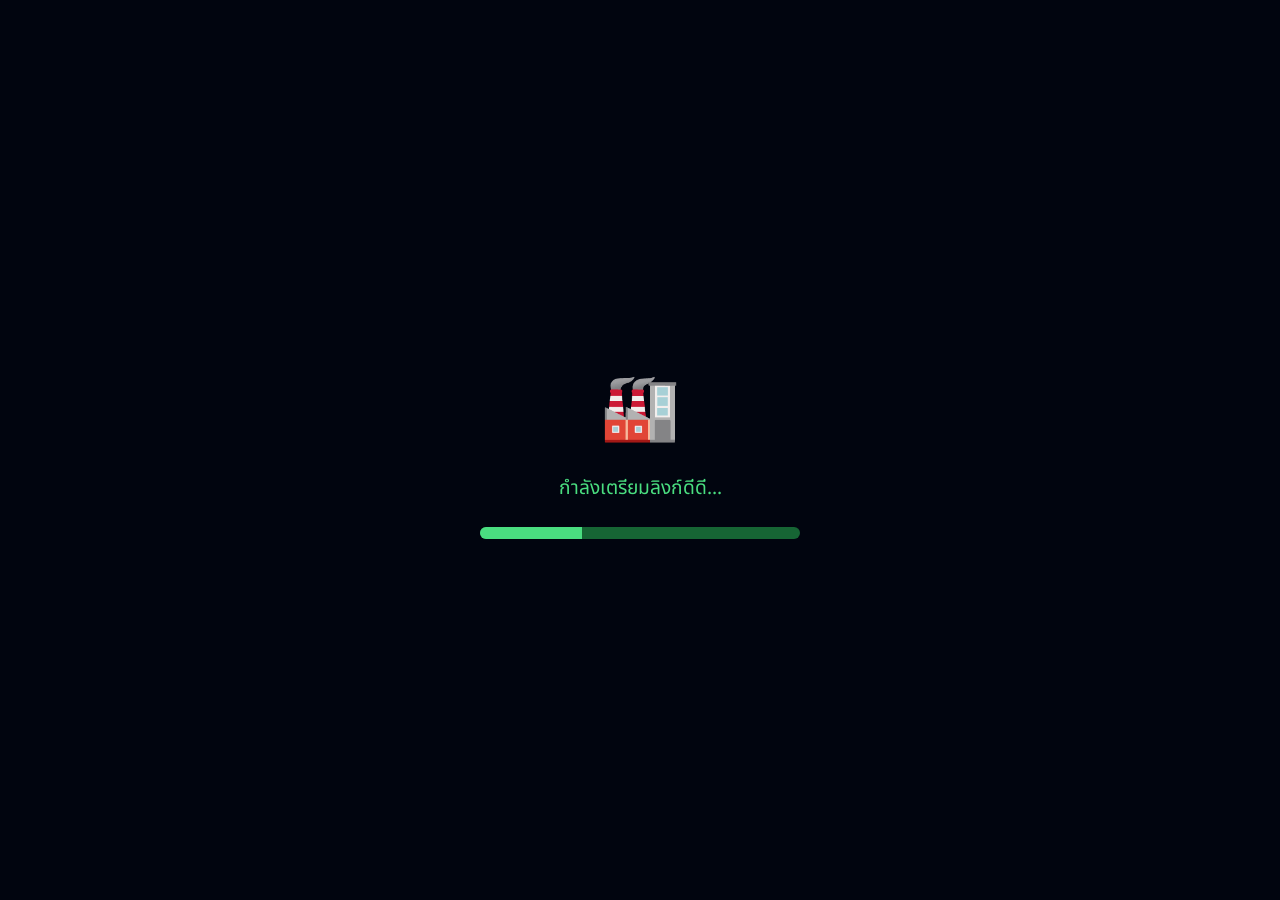
<file: index.html>
<!DOCTYPE html>
<html lang="th">
<head>
<meta charset="UTF-8">
<meta name="viewport" content="width=device-width,initial-scale=1.0">
<title>Factory-Pin - รวมลิงก์ดีดี</title>
<link rel="stylesheet" href="style.css">
<link href="https://fonts.googleapis.com/css2?family=Noto+Sans+Thai:wght@400;500;600;700;900&display=swap" rel="stylesheet">
<link rel="icon" href="data:image/svg+xml,<svg xmlns='http://www.w3.org/2000/svg' viewBox='0 0 100 100'><text y='.9em' font-size='90'>🏭</text></svg>">
</head>
<body>
<div class="loadWrap" id="load">
<div class="loadLogo">🏭</div>
<div class="loadText">กำลังเตรียมลิงก์ดีดี...</div>
<div class="loadBar"><div class="loadFill" id="loadFill"></div></div>
</div>

<div class="bgLayer" id="bg"></div>

<div class="hintBox" id="hint">🌈 เลื่อนขึ้นด้านบน จะเจอลิงก์พิเศษ!</div>
<a href="https://www.youtube.com/results?search_query=my+little+pony" target="_blank" rel="noopener" class="rainbowLink" id="rainbow">✨ มายลิตเติ้ลโพนี่ ✨</a>

<div class="charWrap" id="char">
<div class="charBody">🐙</div>
<div class="charLeg l"></div>
<div class="charLeg r"></div>
</div>
<div class="talkBubble" id="talk"></div>
<div class="btnGroup" id="btns" style="display:none;">
<button class="btnYes" onclick="replyYes()">ใช่ครับ ชอบมาก! 💖</button>
<button class="btnNo" onclick="replyNo()">ดูอื่นก่อนนะ 😊</button>
</div>

<header class="pageHead">
<div class="brand">
<span class="logoIcon">🏭</span>
<span class="brandName">Factory-Pin</span>
</div>
<p class="slogan">รวมลิงก์ดีดี ครบจบที่เดียว</p>
</header>

<main class="linkContainer" id="links"></main>

<script src="main.js"></script>
</body>
</html>
</file>
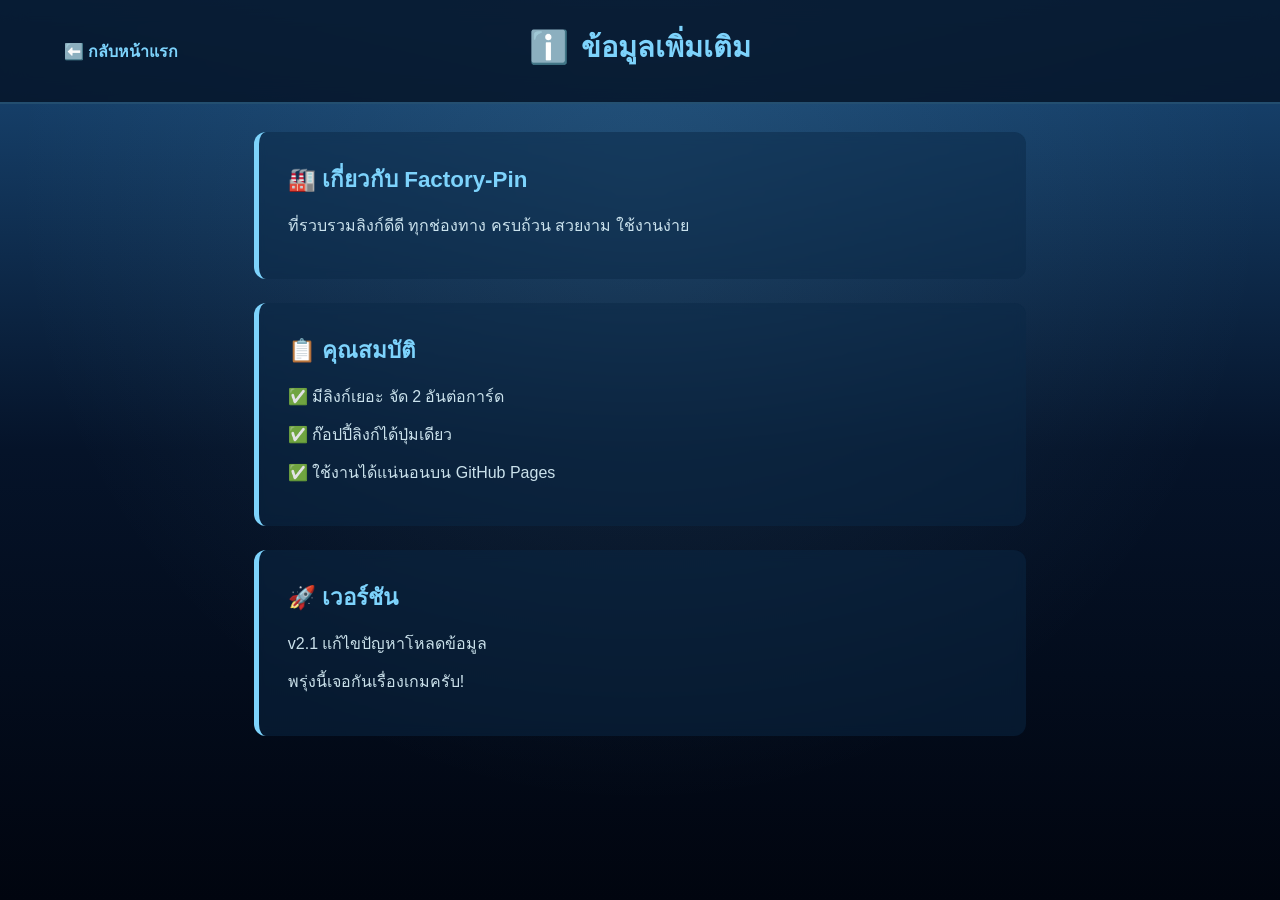
<file: info.html>
<!DOCTYPE html>
<html lang="th">
<head>
<meta charset="UTF-8">
<meta name="viewport" content="width=device-width,initial-scale=1.0">
<title>ข้อมูล - Factory-Pin</title>
<link rel="stylesheet" href="style.css">
</head>
<body>
<div class="bgLayer"></div>
<header class="pageHead">
<a href="index.html" class="backBtn">⬅️ กลับหน้าแรก</a>
<div class="brand">
<span class="logoIcon">ℹ️</span>
<span class="brandName">ข้อมูลเพิ่มเติม</span>
</div>
</header>
<main class="infoBox">
<section class="ddCard">
<h2>🏭 เกี่ยวกับ Factory-Pin</h2>
<p>ที่รวบรวมลิงก์ดีดี ทุกช่องทาง ครบถ้วน สวยงาม ใช้งานง่าย</p>
</section>
<section class="ddCard">
<h2>📋 คุณสมบัติ</h2>
<p>✅ มีลิงก์เยอะ จัด 2 อันต่อการ์ด</p>
<p>✅ ก๊อปปี้ลิงก์ได้ปุ่มเดียว</p>
<p>✅ ใช้งานได้แน่นอนบน GitHub Pages</p>
</section>
<section class="ddCard">
<h2>🚀 เวอร์ชัน</h2>
<p>v2.1 แก้ไขปัญหาโหลดข้อมูล</p>
<p>พรุ่งนี้เจอกันเรื่องเกมครับ!</p>
</section>
</main>
</body>
</html>
</file>
<file: style.css>
*{margin:0;padding:0;box-sizing:border-box;font-family:'Noto Sans Thai',sans-serif}
:root{--prim:#7dd3fc;--sec:#4ade80;--acc:#fbbf24;--bg1:#1a4b7a;--bg2:#051329;--bg3:#01050f;--txt:#e0f7ff;--card:rgba(10,40,70,.5);--bord:rgba(100,200,255,.3)}
body{color:var(--txt);overflow-x:hidden;padding-top:100px}

.loadWrap{position:fixed;inset:0;background:var(--bg3);display:flex;flex-direction:column;align-items:center;justify-content:center;z-index:9999;transition:.8s}
.loadLogo{font-size:4rem;margin-bottom:1rem;animation:pulse 1.5s infinite alternate}
.loadText{font-size:1.2rem;color:var(--sec);margin-bottom:1.5rem}
.loadBar{width:320px;height:12px;background:#166534;border-radius:6px;overflow:hidden}
.loadFill{height:100%;width:0;background:var(--sec);transition:.3s}

.bgLayer{position:fixed;inset:0;z-index:-2;background:linear-gradient(180deg,var(--bg1),var(--bg2),var(--bg3))}
.bgLayer::after{content:'';position:absolute;inset:0;background:radial-gradient(circle at 50% 20%,rgba(125,211,252,.12),transparent 65%);animation:wave 9s infinite alternate}

.rainbowLink{position:fixed;top:25px;left:50%;transform:translateX(-50%);padding:.9rem 2rem;border-radius:50px;font-weight:800;text-decoration:none;z-index:100;opacity:0;transition:all .5s;
background:linear-gradient(90deg,#ff4757,#ffa502,#ffd700,#2ed573,#1e90ff,#6c5ce7);color:#fff;animation:rainbow 2.5s linear infinite;background-size:600% 100%}
.rainbowLink.show{opacity:1}
.hintBox{position:fixed;bottom:35px;left:50%;transform:translateX(-50%);background:rgba(0,0,0,.85);color:#ffd700;padding:1.1rem 1.8rem;border-radius:12px;z-index:999;font-weight:700;animation:bounce 1s infinite alternate}

.charWrap{position:fixed;bottom:-120px;left:-100px;width:80px;height:100px;z-index:998;transition:all 3.5s cubic-bezier(.2,.8,.2,1);pointer-events:none}
.charBody{font-size:4rem;text-align:center;position:relative;z-index:2}
.charLeg{position:absolute;bottom:0;width:14px;height:40px;background:var(--prim);border-radius:5px}
.charLeg.l{left:18px;animation:walkL .45s infinite alternate}
.charLeg.r{right:18px;animation:walkR .45s infinite alternate}
.charWrap.arrive{left:12%;bottom:60px}
.talkBubble{position:fixed;bottom:200px;left:12%;background:rgba(255,255,255,.96);color:#1a1a2e;padding:1.4rem 1.8rem;border-radius:18px;font-size:1.25rem;font-weight:600;z-index:999;clip-path:polygon(0 0,100% 0,100% 85%,28% 85%,0 100%,0 15%);opacity:0;transition:all .5s}
.talkBubble.show{opacity:1}
.btnGroup{position:fixed;bottom:110px;left:12%;display:flex;gap:1.2rem;flex-wrap:wrap;z-index:999}
.btnGroup button{padding:.9rem 1.6rem;border:none;border-radius:10px;font-weight:700;cursor:pointer;transition:.3s}
.btnYes{background:var(--sec);color:var(--bg3)}
.btnYes:hover{background:#22c55e;transform:translateY(-2px)}
.btnNo{background:#94a3b8;color:var(--bg3)}
.btnNo:hover{background:#64748b;transform:translateY(-2px)}

.pageHead{background:rgba(5,20,40,.85);backdrop-filter:blur(12px);padding:1.5rem 5%;border-bottom:2px solid var(--bord);position:fixed;top:0;left:0;right:0;z-index:10;text-align:center}
.backBtn{position:absolute;left:5%;top:50%;transform:translateY(-50%);color:var(--prim);font-weight:700;text-decoration:none;transition:.3s}
.backBtn:hover{color:var(--sec)}
.brand{display:flex;align-items:center;justify-content:center;gap:.8rem;margin-bottom:.5rem}
.logoIcon{font-size:2rem}
.brandName{font-size:1.8rem;font-weight:900;color:var(--prim)}
.slogan{font-size:1rem;opacity:.9}

.linkContainer,.infoBox{padding:2rem 5%;max-width:900px;margin:0 auto}
.ddCard{background:var(--card);border-left:5px solid var(--prim);padding:1.8rem;margin-bottom:1.5rem;border-radius:12px;transition:.3s;backdrop-filter:blur(6px)}
.ddCard:hover{transform:translateX(10px);background:rgba(20,60,100,.6);border-left-color:var(--sec)}
.ddCard h2{font-size:1.4rem;font-weight:800;margin-bottom:1rem;color:var(--prim)}
.ddCard p{opacity:.9;margin-bottom:.8rem}
.linkRow{display:flex;gap:1rem;flex-wrap:wrap;margin-top:1rem}
.linkBtn{flex:1;min-width:220px;padding:.8rem 1.2rem;background:rgba(74,222,128,.15);border:1px solid var(--sec);border-radius:8px;text-decoration:none;color:var(--sec);font-weight:600;display:flex;align-items:center;justify-content:space-between;gap:.5rem;transition:.3s}
.linkBtn:hover{background:rgba(74,222,128,.25);transform:translateY(-2px)}
.copyBtn{background:var(--acc);border:none;border-radius:6px;padding:.5rem .8rem;color:#000;font-weight:700;cursor:pointer;transition:.2s}
.copyBtn:hover{background:#fcd34d;transform:scale(1.05)}

@keyframes pulse{0%{opacity:.8;transform:scale(.95)}100%{opacity:1;transform:scale(1.05)}}
@keyframes wave{0%{transform:translateY(-15px) scale(1.03)}100%{transform:translateY(15px) scale(.97)}}
@keyframes rainbow{0%{background-position:0% 50%}100%{background-position:600% 50%}}
@keyframes bounce{0%{transform:translateX(-50%) translateY(-5px)}100%{transform:translateX(-50%) translateY(5px)}}
@keyframes walkL{0%{transform:rotate(-18deg)}100%{transform:rotate(18deg)}}
@keyframes walkR{0%{transform:rotate(18deg)}100%{transform:rotate(-18deg)}}

@media(max-width:600px){
.pageHead{padding:1.2rem 4%}
.brandName{font-size:1.5rem}
.charWrap,.talkBubble,.btnGroup{left:5%}
.linkRow{flex-direction:column}
.linkBtn{width:100%}
}
</file>
